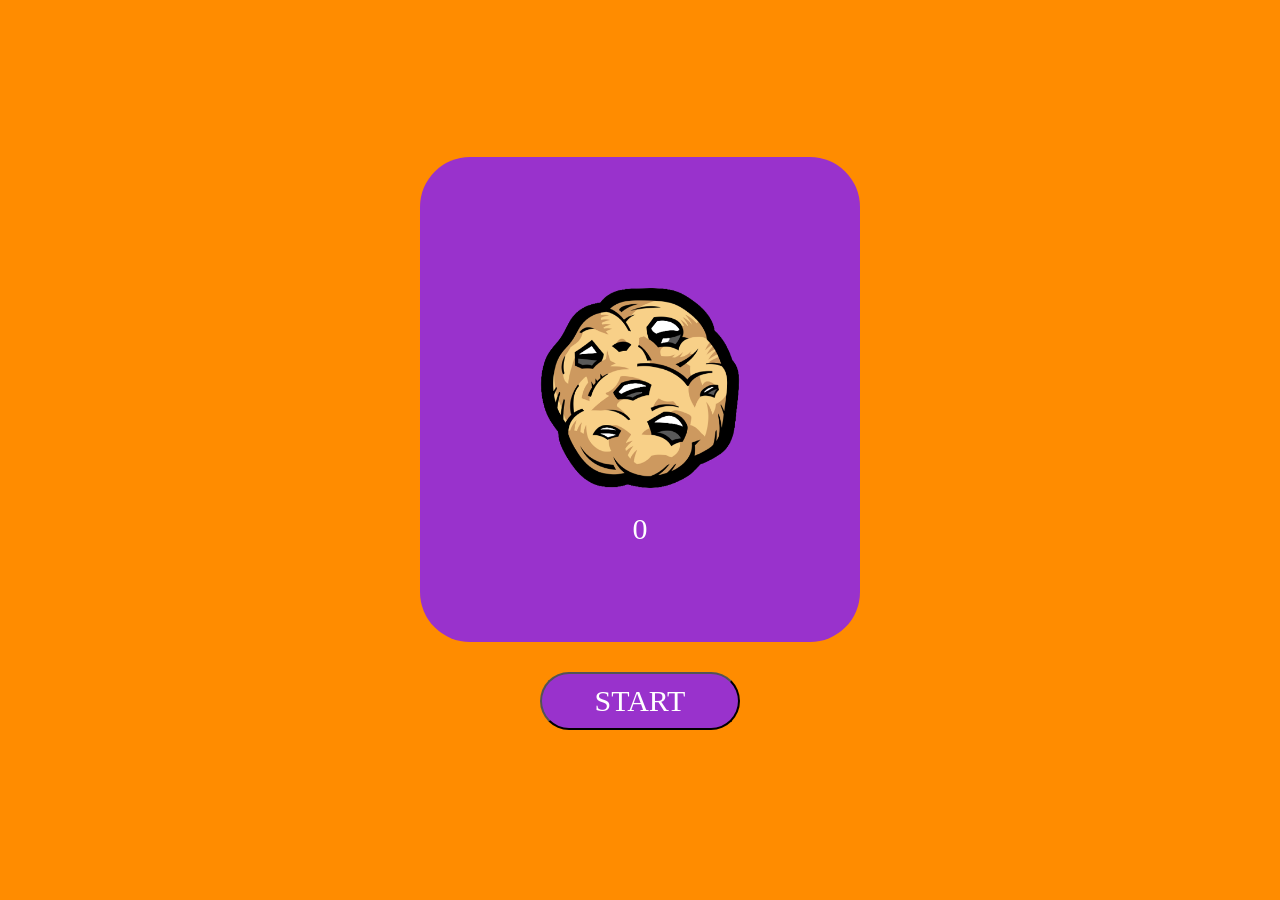
<file: cookieclicker/index.html>
<!DOCTYPE html>
<html lang=en>

<head>
    <title>CookieClicker</title>
    <link rel="stylesheet" href="style.css" />

</head>

<body>

    <div class="main-content">
        <div class="holder">
            <div class="holder-row">
                <span id="timer">10</span>
            </div>
            <div class="holder-row">
                <img id="image" src="cookie.png" />
            </div>

            <div class="holder-row">
                <span id="counter">0</span>
            </div>
        </div>
        <div class="holder-row">
            <button id="button">START</button>
        </div>
    </div>
</body>
<script src="script.js"></script>






</html>
</file>
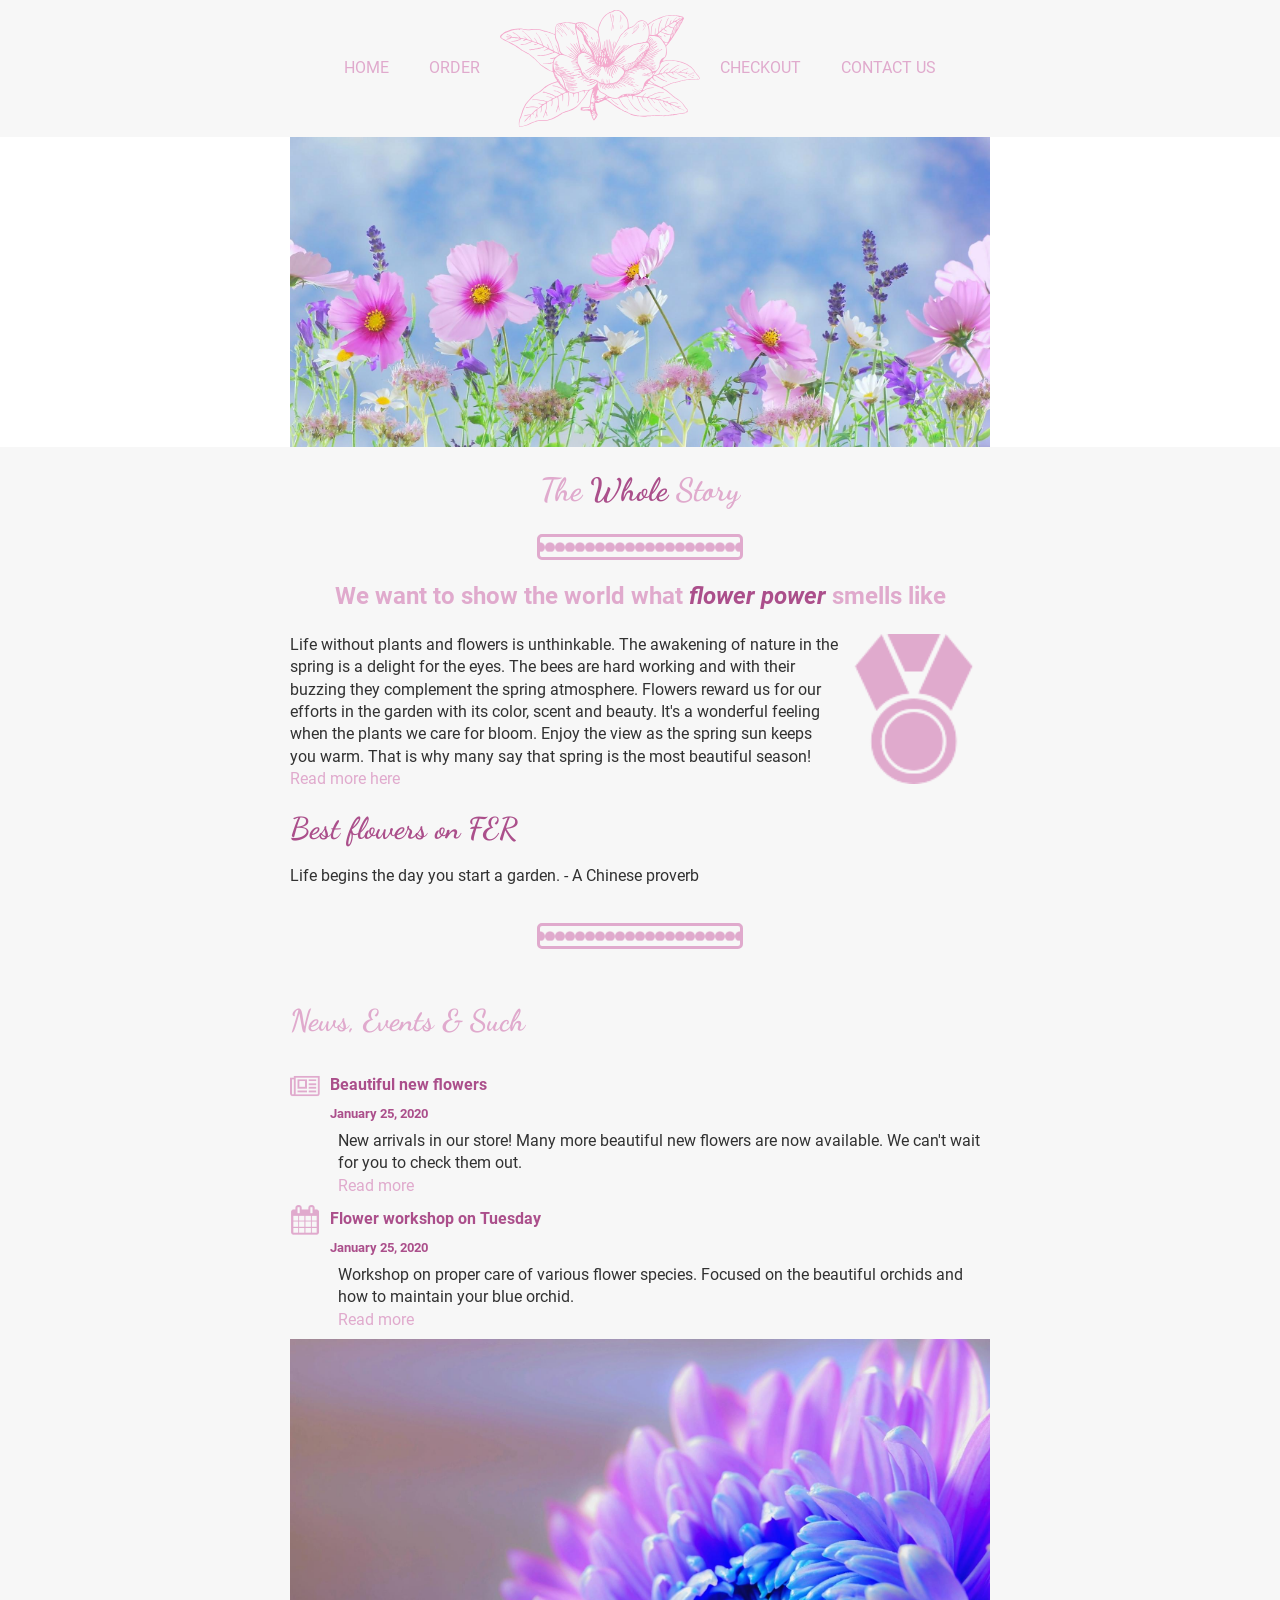
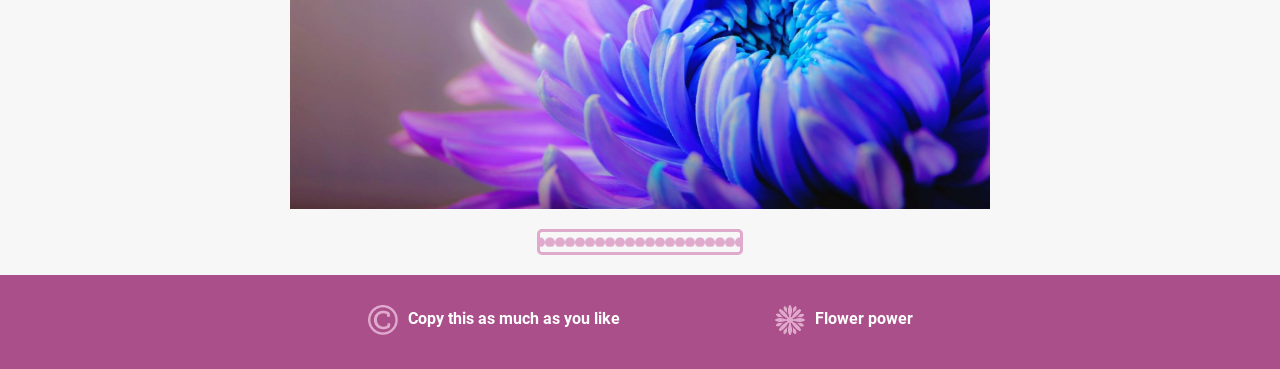
<file: lab1/index.html>
<!DOCTYPE html>
<html>

<head>
    <title>Flower power!</title>
    <meta http-equiv="content-type" content="text/html; charset=utf-8" />
    <meta name="viewport" content="width=device-width, initial-scale=1">
    <link rel="shortcut icon" type="image/png" href="images/flower-icon.png" />
    <link rel="stylesheet" type="text/css" href="vendor/normalize.css">
    <link rel="stylesheet" type="text/css" href="styles/main.css">
    <meta http-equiv="content-type" content="text/html; charset=utf-8" />

</head>

<body class="content">
    <header class="header primary-color-bg">
        <nav class="navigation container">
            <div class="menu">
                <a href="index.html" class="link menu-item">Home</a>
                <a href="order.html" class="link menu-item">Order</a>
                <a href="index.html" class="link">
                    <img class="scaled-image scaled-image-fixed" src="images/logo.svg" alt="Company logo">
                </a>
                <a href="#" class="link menu-item">Checkout</a>
                <a href="#" class="link menu-item">Contact us</a>
            </div>
        </nav>
    </header>

    <main class="main">
        <section class="section secondary-color-bg">
            <div class="container">
                <img class="scaled-image" src="images/wild-flowers.jpg" alt="Company jumbo image">
            </div>
        </section>

        <section class="section primary-color-bg">
            <div class="container">
                <div class="centered-container">
                    <h1 class="decorated-title font-secondary main-color">The <span
                            class="main-color-emphasized">Whole</span> Story</h1>
                    <div class="separator"></div>
                    <h2 class="decorated-subtitle main-color">We want to show the world what <em
                            class="main-color-emphasized">flower power</em> smells like</h2>
                </div>
                <div class="container-grid container-grid-thirds">
                    <p>
                        <img class="badge-image" src="images/ribbon.png" alt="Best flowers award">


                        Life without plants and flowers is unthinkable. The awakening of nature in the spring is a
                        delight for the eyes.
                        The bees are hard working and with their buzzing they complement the spring atmosphere.
                        Flowers reward us for our efforts in the garden with its color, scent and beauty.
                        It's a wonderful feeling when the plants we care for bloom.
                        Enjoy the view as the spring sun keeps you warm.
                        That is why many say that spring is the most beautiful season!

                        <a class="link" href="#">Read more here</a>
                    </p>
                    <div class="summary">
                        <h3 class="summary-title main-color-emphasized font-secondary"> Best flowers on FER</h3>
                        <p class="summary-content"> Life begins the day you start a garden. - A Chinese proverb </p>

                    </div>
                </div>
            </div>
            <div class="container">
                <div class="separator"></div>
            </div>
            <section class="section container">
                <div class="container-grid container-grid-halves">
                    <div class="news">
                        <h3 class="main-color font-secondary news-title "> News, Events &amp; Such</h3>
                        <div class="infobox infobox-news">
                            <h4 class="infobox-title main-color-emphasized">
                                Beautiful new flowers
                            </h4>
                            <h5 class="infobox-subtitle main-color-emphasized">
                                January 25, 2020
                            </h5>
                            <p class="infobox-content">
                                New arrivals in our store! Many more beautiful new flowers are now available. We can't
                                wait for you to check them out.
                            </p>
                            <a class="link infobox-link" href="#">Read more</a>
                        </div>
                        <div class="infobox infobox-calendar">
                            <h4 class="infobox-title main-color-emphasized">
                                Flower workshop on Tuesday
                            </h4>
                            <h5 class="infobox-subtitle main-color-emphasized">
                                January 25, 2020
                            </h5>
                            <p class="infobox-content">
                                Workshop on proper care of various flower species. Focused on the beautiful orchids and
                                how to maintain your blue orchid.
                            </p>
                            <a class="link infobox-link" href="#">Read more</a>
                        </div>
                    </div>
                    <div class="vertical-center">
                        <img class="scaled-image" src="images/chrysanthemum.jpg" alt="Blue Chrysanthemum image">
                    </div>


                </div>
            </section>
            <div class="separator"></div>
        </section>
    </main>
    <footer class="footer">
        <div class="container">
            <div class="menu menu-distributed">
                <div class="infobox infobox-marginless infobox-copyright">
                    <h4 class="infobox-title infobox-title-secondary-color main-color-emphasized">
                        Copy this as much as you like
                    </h4>
                </div>
                <div class="infobox infobox-marginless infobox-flower">
                    <h4 class="infobox-title infobox-title-secondary-color main-color-emphasized">
                        Flower power
                    </h4>
                </div>
            </div>
        </div>
    </footer>
</body>

</html>
</file>
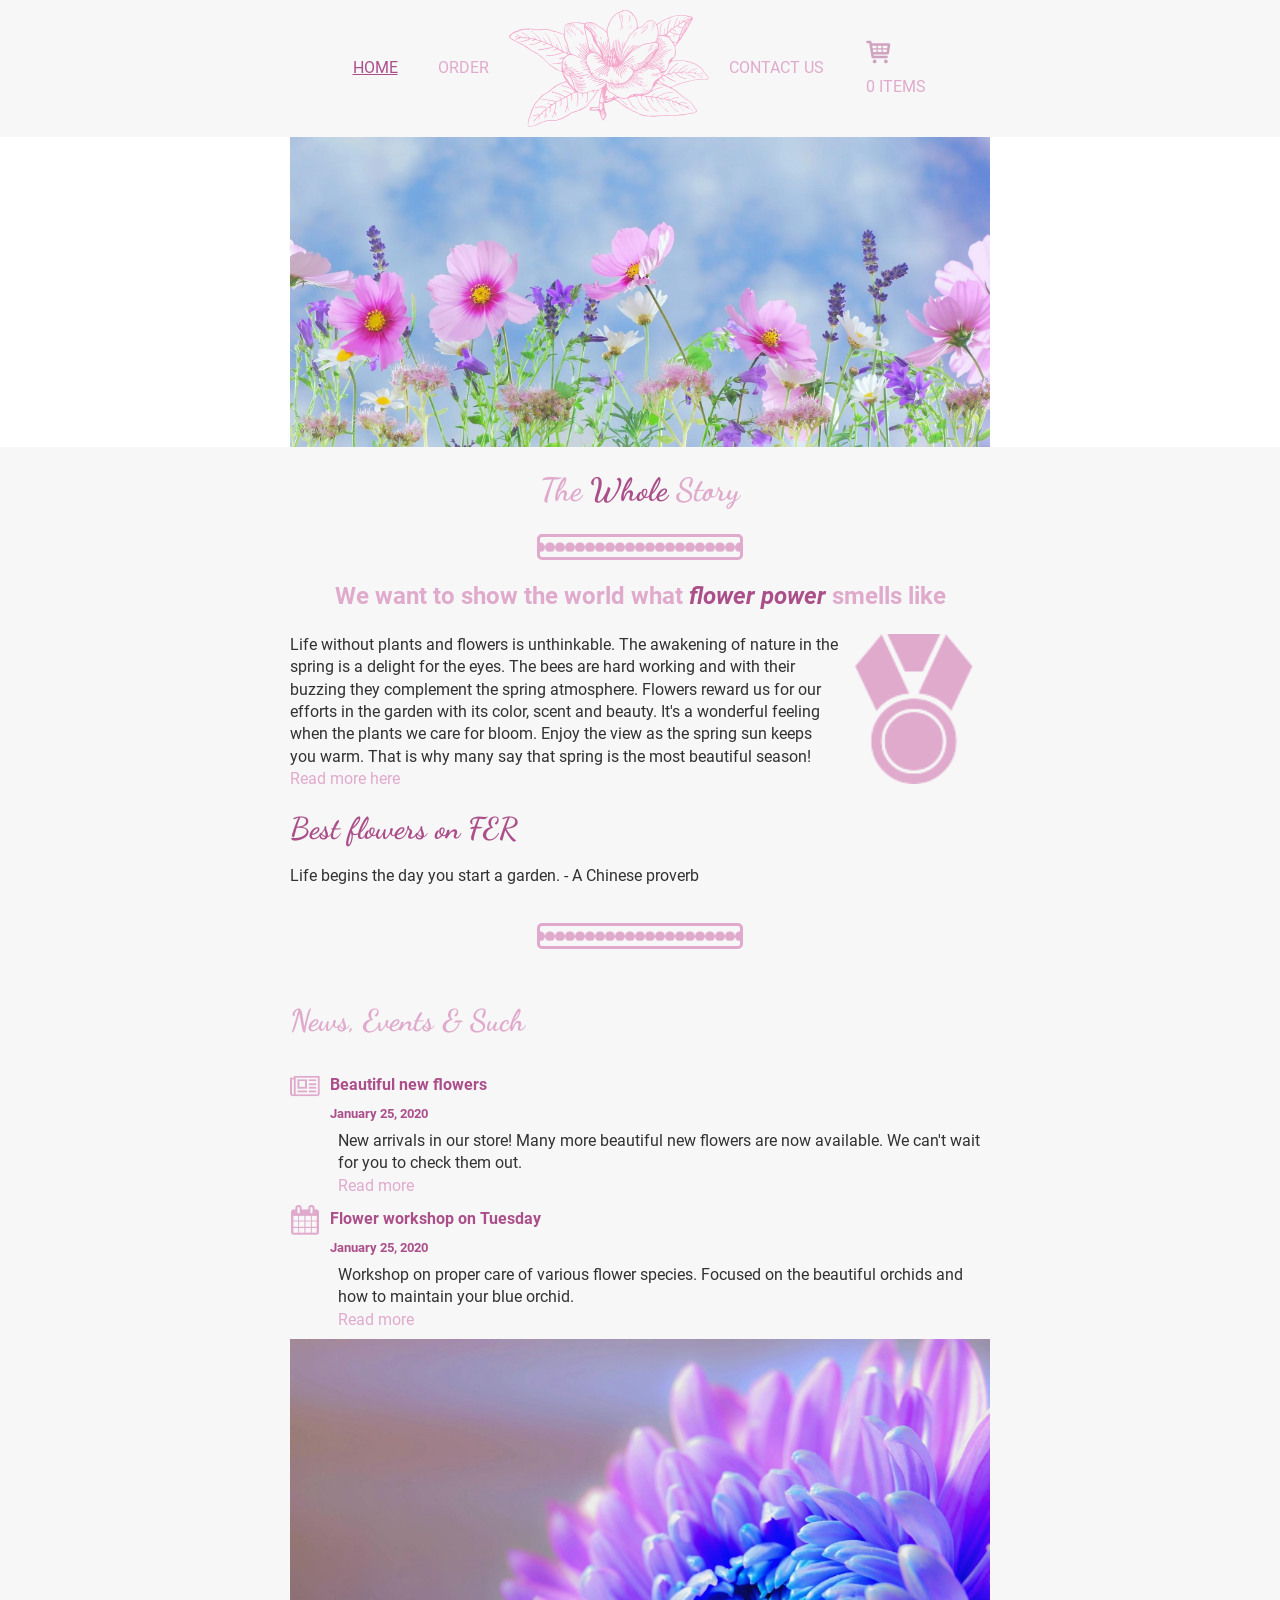
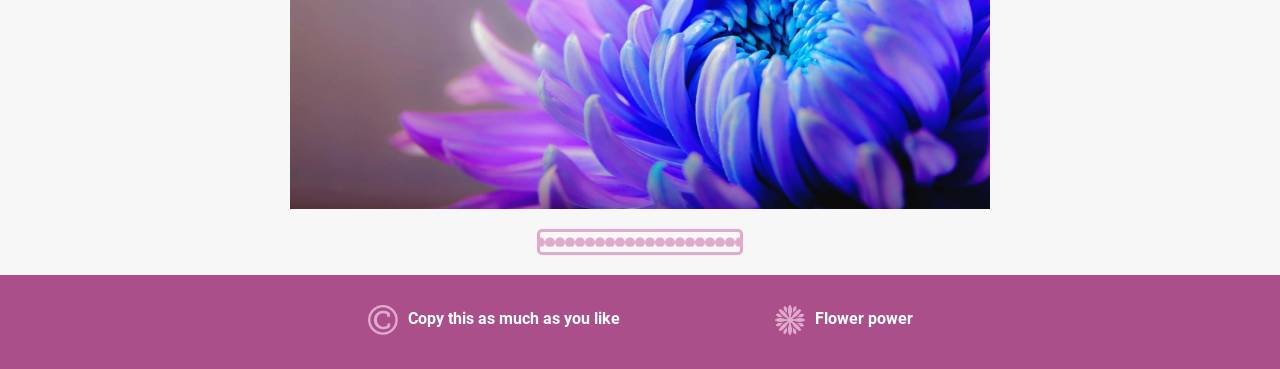
<file: lab2/index.html>
<!DOCTYPE html>
<html>

<head>
    <title>Flower power!</title>
    <meta http-equiv="content-type" content="text/html; charset=utf-8" />
    <meta name="viewport" content="width=device-width, initial-scale=1">
    <link rel="shortcut icon" type="image/png" href="images/flower-icon.png" />
    <link rel="stylesheet" type="text/css" href="vendor/normalize.css">
    <link rel="stylesheet" type="text/css" href="styles/main.css">

</head>

<body class="content">
    <header class="header header-fixed header-search primary-color-bg">
        <nav class="navigation container">
            <div class="menu">
                <a href="index.html" class="link link-active menu-item">Home</a>
                <a href="order.html" class="link menu-item">Order</a>
                <a href="index.html" class="link">
                    <img class="scaled-image scaled-image-fixed" src="images/logo.svg" alt="Company logo">
                </a>
                <a href="#" class="link menu-item">Contact us</a>
                <a href="cart.html" class="link menu-item cart-menu">
                    <img src="images/cart-icon.svg" alt="Cart icon">
                    <div class="cart-menu-status">
                        <div id="cart-items">0</div>
                        <div>items</div>
                    </div>
                </a>
            </div>
        </nav>
    </header>

    <main class="main">
        <section class="section secondary-color-bg">
            <div class="container">
                <img class="scaled-image" src="images/wild-flowers.jpg" alt="Company jumbo image">
            </div>
        </section>

        <section class="section primary-color-bg">
            <div class="container">
                <div class="centered-container">
                    <h1 class="decorated-title font-secondary main-color">The <span class="main-color-emphasized">
                            Whole</span> Story</h1>
                    <div class="separator"></div>
                    <h2 class="decorated-subtitle main-color">We want to show the world what <em
                            class="main-color-emphasized">flower power</em> smells like</h2>
                </div>
                <div class="container-grid container-grid-thirds">
                    <p>
                        <img class="badge-image" src="images/ribbon.png" alt="Best flowers award">


                        Life without plants and flowers is unthinkable. The awakening of nature in the spring is a
                        delight for the eyes.
                        The bees are hard working and with their buzzing they complement the spring atmosphere.
                        Flowers reward us for our efforts in the garden with its color, scent and beauty.
                        It's a wonderful feeling when the plants we care for bloom.
                        Enjoy the view as the spring sun keeps you warm.
                        That is why many say that spring is the most beautiful season!

                        <a class="link" href="#">Read more here</a>
                    </p>
                    <div class="summary">
                        <h3 class="summary-title main-color-emphasized font-secondary"> Best flowers on FER</h3>
                        <p class="summary-content"> Life begins the day you start a garden. - A Chinese proverb </p>

                    </div>
                </div>
            </div>
            <div class="container">
                <div class="separator"></div>
            </div>
            <section class="section container">
                <div class="container-grid container-grid-halves">
                    <div class="news">
                        <h3 class="main-color font-secondary news-title "> News, Events &amp; Such</h3>
                        <div class="infobox infobox-news">
                            <h4 class="infobox-title main-color-emphasized">
                                Beautiful new flowers
                            </h4>
                            <h5 class="infobox-subtitle main-color-emphasized">
                                January 25, 2020
                            </h5>
                            <p class="infobox-content">
                                New arrivals in our store! Many more beautiful new flowers are now available. We can't
                                wait for you to check them out.
                            </p>
                            <a class="link infobox-link" href="#">Read more</a>
                        </div>
                        <div class="infobox infobox-calendar">
                            <h4 class="infobox-title main-color-emphasized">
                                Flower workshop on Tuesday
                            </h4>
                            <h5 class="infobox-subtitle main-color-emphasized">
                                January 25, 2020
                            </h5>
                            <p class="infobox-content">
                                Workshop on proper care of various flower species. Focused on the beautiful orchids and
                                how to maintain your blue orchid.
                            </p>
                            <a class="link infobox-link" href="#">Read more</a>
                        </div>
                    </div>
                    <div class="vertical-center">
                        <img class="scaled-image" src="images/chrysanthemum.jpg" alt="Blue Chrysanthemum image">
                    </div>


                </div>
            </section>
            <div class="separator"></div>
        </section>
    </main>
    <footer class="footer">
        <div class="container">
            <div class="menu menu-distributed">
                <div class="infobox infobox-marginless infobox-copyright">
                    <h4 class="infobox-title infobox-title-secondary-color main-color-emphasized">
                        Copy this as much as you like
                    </h4>
                </div>
                <div class="infobox infobox-marginless infobox-flower">
                    <h4 class="infobox-title infobox-title-secondary-color main-color-emphasized">
                        Flower power
                    </h4>
                </div>
            </div>
        </div>
    </footer>

    <script>

        //updateCounter
        let cart_items = document.querySelector('#cart-items');
        let cart = localStorage.getItem("cart");
        if (cart === undefined || cart === null) {
            cart = [];
            cart = JSON.stringify(cart)
            localStorage.setItem("cart", cart);
        }
        cart = JSON.parse(cart);
        console.log(cart);
        let length = 0;
        for (item of cart) {
            length += item.count;
        }
        cart_items.textContent = length;
    </script>
</body>
<script>

</script>

</html>
</file>
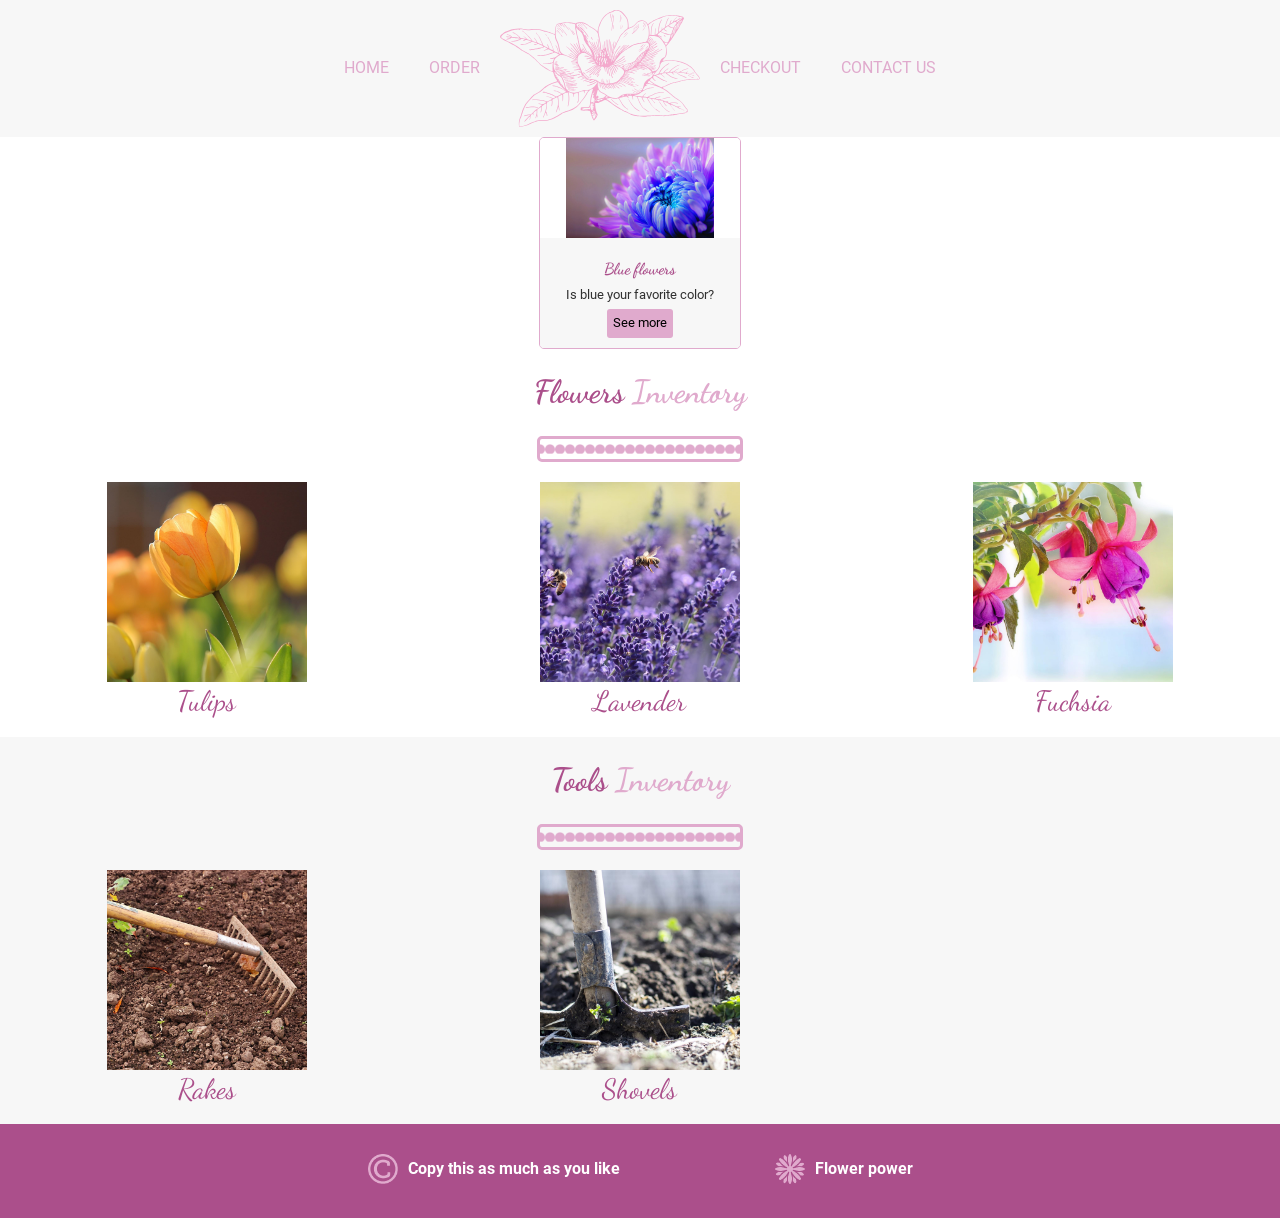
<file: lab1/order.html>
<!DOCTYPE html>
<html>

<head>
    <title>Flower power!</title>
    <meta http-equiv="content-type" content="text/html; charset=utf-8" />
    <meta name="viewport" content="width=device-width, initial-scale=1">
    <link rel="shortcut icon" type="image/png" href="images/flower-icon.png" />
    <link rel="stylesheet" type="text/css" href="vendor/normalize.css">
    <link rel="stylesheet" type="text/css" href="styles/main.css">
    <link rel="stylesheet" type="text/css" href="styles/order.css">
    <meta http-equiv="content-type" content="text/html; charset=utf-8" />

</head>

<body class="content">
    <header class="header primary-color-bg">
        <nav class="navigation container">
            <div class="menu">
                <a href="index.html" class="link menu-item">Home</a>
                <a href="order.html" class="link menu-item">Order</a>
                <a href="index.html" class="link">
                    <img class="scaled-image scaled-image-fixed" src="images/logo.svg" alt="Company logo">
                </a>
                <a href="#" class="link menu-item">Checkout</a>
                <a href="#" class="link menu-item">Contact us</a>
            </div>
        </nav>
    </header>

    <main class="main">
        <section class="section holder">
            <div class="secondary-color-bg">
                <img class="lab-image" src="images/chrysanthemum.jpg"></img>
            </div>
            <div class="centered-container primary-color-bg text-holder">
                <h2 class="font-secondary main-color-emphasized lab-title">Blue flowers</h2>
                <h3 class="lab-subtitle">Is blue your favorite color?</h3>
                <input class="lab-button" type="button" value="See more"></input>
            </div>
        </section>
        <section class="section secondary-color-bg">
            <div class="container">
                <div class="centered-container">
                    <h1 class="decorated-title font-secondary main-color"><span class="main-color-emphasized">Flowers
                        </span> Inventory</h1>
                    <div class="separator"></div>
                </div>
            </div>
        </section>
        <section class="section">
            <div class="container-grid container-grid-three font-secondary main-color-emphasized">
                <div class="showcase"><img class="flower-image" src="images/tulip.jpg"></img>
                    <figcaption class="desc">Tulips</figcaption>
                </div>
                <div class="showcase"><img class="flower-image" src="images/lavender.jpg"></img>
                    <figcaption class="desc">Lavender</figcaption>
                </div>
                <div class="showcase"><img class="flower-image" src="images/fuchsia.jpg"></img>
                    <figcaption class="desc">Fuchsia</figcaption>
                </div>
            </div>
        </section>
        <section class="section primary-color-bg">
            <div class="container">
                <div class="centered-container">
                    <h1 class="decorated-title font-secondary main-color"><span class="main-color-emphasized">Tools
                        </span> Inventory</h1>
                    <div class="separator"></div>
                </div>
            </div>
        </section>
        <section class="section primary-color-bg">
            <div class="container-grid container-grid-three font-secondary main-color-emphasized">
                <div class="showcase"><img class="flower-image" src="images/rake.jpg"></img>
                    <figcaption class="desc">Rakes</figcaption>
                </div>
                <div class="showcase"><img class="flower-image" src="images/shovel.jpg"></img>
                    <figcaption class="desc">Shovels</figcaption>
                </div>
            </div>
        </section>
    </main>
    <footer class="footer">
        <div class="container">
            <div class="menu menu-distributed">
                <div class="infobox infobox-marginless infobox-copyright">
                    <h4 class="infobox-title infobox-title-secondary-color main-color-emphasized">
                        Copy this as much as you like
                    </h4>
                </div>
                <div class="infobox infobox-marginless infobox-flower">
                    <h4 class="infobox-title infobox-title-secondary-color main-color-emphasized">
                        Flower power
                    </h4>
                </div>
            </div>
        </div>
    </footer>
</body>

</html>
</file>
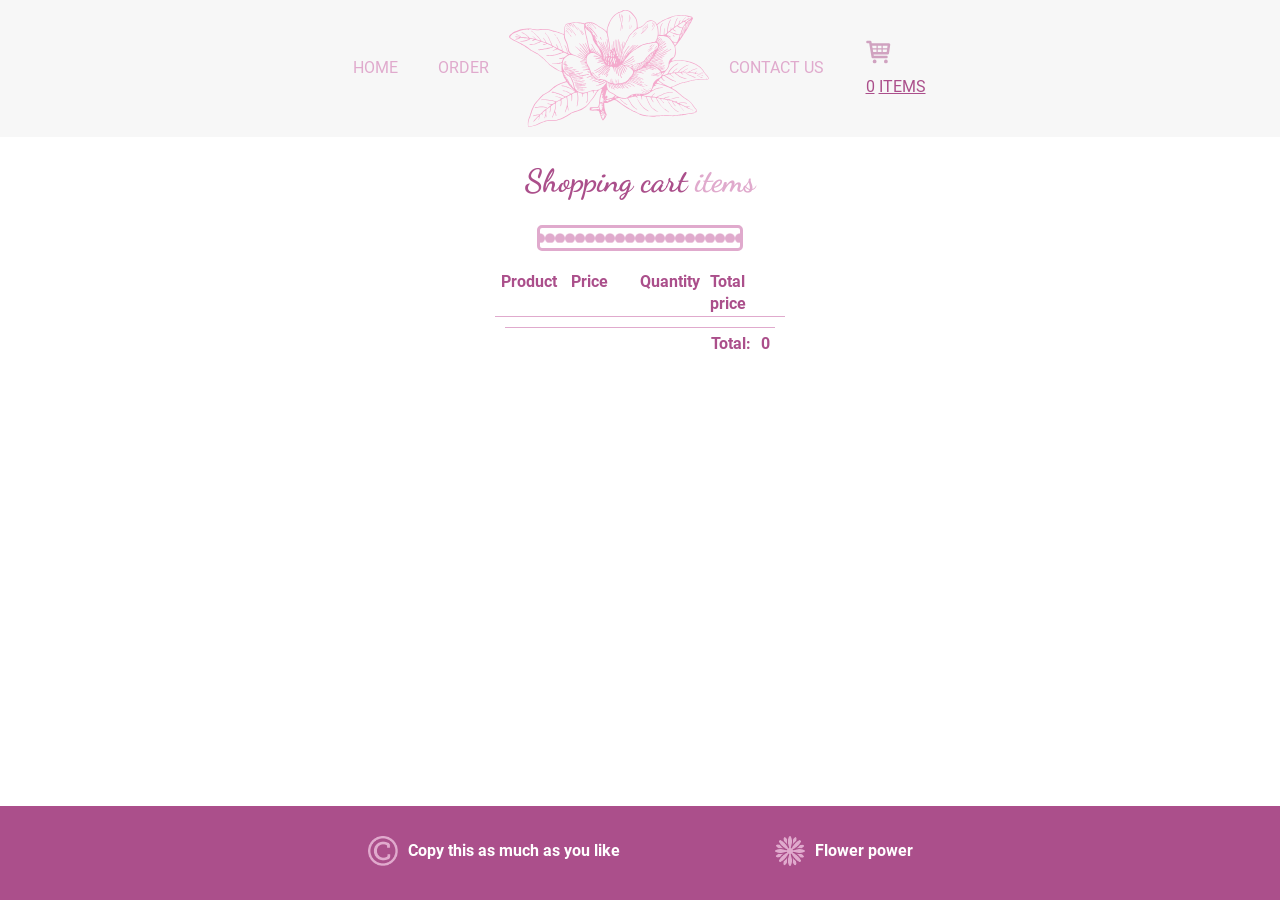
<file: lab2/cart.html>
<!DOCTYPE html>
<html>

<head>
    <title>Flower power!</title>
    <meta name="viewport" content="width=device-width, initial-scale=1">
    <link rel="shortcut icon" type="image/png" href="images/flower-icon.png" />
    <link rel="stylesheet" type="text/css" href="vendor/normalize.css">
    <link rel="stylesheet" type="text/css" href="styles/main.css">
    <meta http-equiv="content-type" content="text/html; charset=utf-8" />
</head>


<body class="content body-header-fixed">
    <header class="header header-fixed primary-color-bg">
        <nav class="navigation container">
            <div class="menu">
                <a href="index.html" class="link menu-item">Home</a>
                <a href="order.html" class="link menu-item">Order</a>
                <a href="index.html" class="link">
                    <img class="scaled-image scaled-image-fixed" src="images/logo.svg" alt="Company logo">
                </a>
                <a href="#" class="link menu-item">Contact us</a>
                <a href="cart.html" class="link menu-item link-active cart-menu">
                    <img src="images/cart-icon.svg" alt="Cart icon">
                    <div class="cart-menu-status">
                        <div id="cart-items">0</div>
                        <div>items</div>
                    </div>
                </a>
            </div>
        </nav>
    </header>

    <main class="main">
        <div id="main-content" class="container centered-container">
            <h1 class="decorated-title font-secondary main-color"><span class="main-color-emphasized">Shopping
                    cart</span> items</h1>
            <div class="separator"></div>
        </div>
    </main>

    <footer class="footer">
        <div class="container">
            <div class="menu menu-distributed">
                <div class="infobox infobox-marginless infobox-copyright">
                    <h4 class="infobox-title infobox-title-secondary-color main-color-emphasized">
                        Copy this as much as you like
                    </h4>
                </div>
                <div class="infobox infobox-marginless infobox-flower">
                    <h4 class="infobox-title infobox-title-secondary-color main-color-emphasized">
                        Flower power
                    </h4>
                </div>
            </div>
        </div>
    </footer>

    <template id="cart-template-header">
        <div class="cart-header">
            <div class="cart-header-title">Product</div>
            <div class="cart-header-title">Price</div>
            <div class="cart-header-title">Quantity</div>
            <div class="cart-header-title">Total price</div>
        </div>
    </template>
    <template id="cart-template-item">
        <div class="cart-item">
            <div class="cart-item-title">Tulips</div>
            <div class="cart-item-price">15 kn</div>
            <div class="cart-item-quantity-div">
                <input type="number" class="cart-item-quantity"></input>
            </div>
            <div class="cart-item-total-price">15 kn</div>
        </div>
    </template>
    <template id="cart-total-template">
        <div class="cart-total">
            <div>Total:
            </div>
            <div id="cart-total-value">
            </div>
        </div>
    </template>
    <script>

        var main = document.querySelector('#main-content');
        main.appendChild(document.querySelector('#cart-template-header').content.cloneNode(true));

        function updateCounter() {
            let cart_items = document.querySelector('#cart-items');
            let cart = localStorage.getItem("cart");
            if (cart === undefined || cart === null) {
                cart = [];
                cart = JSON.stringify(cart);
                localStorage.setItem("cart", cart);
            }
            cart = JSON.parse(cart);
            console.log(cart);
            let length = 0;
            for (item of cart) {
                length += item.count;
            }
            cart_items.textContent = length;
        }

        async function updateItems() {
            let cart = localStorage.getItem("cart");
            let totalElement = document.querySelector('#cart-total-template').content.cloneNode(true);
            let total = 0;
            if (cart) {

                cart = JSON.parse(cart);
                let cartItemTemplate = document.querySelector('#cart-template-item');

                for (let i = 0; i < cart.length; i++) {
                    let id = cart[i].data_id;
                    let response = await fetch(`https://web1lab2.azurewebsites.net/products/${id}`);
                    let product = await response.json();
                    let item = cartItemTemplate.content.cloneNode(true);
                    let itemTitle = item.querySelector('.cart-item-title');
                    itemTitle.textContent = product.name;
                    let itemPrice = item.querySelector('.cart-item-price');
                    itemPrice.textContent = product.price + " kn";
                    let itemQuantity = item.querySelector('.cart-item-quantity');
                    itemQuantity.value = cart[i].count;
                    let itemTotal = item.querySelector('.cart-item-total-price');
                    itemTotal.textContent = cart[i].count * product.price + " kn";
                    total += cart[i].count * product.price;

                    main.appendChild(item);
                }
            }

            totalElement.querySelector('#cart-total-value').textContent = total;
            main.appendChild(totalElement);

        }

        updateCounter();



        updateItems();


    </script>
</body>

</html>
</file>
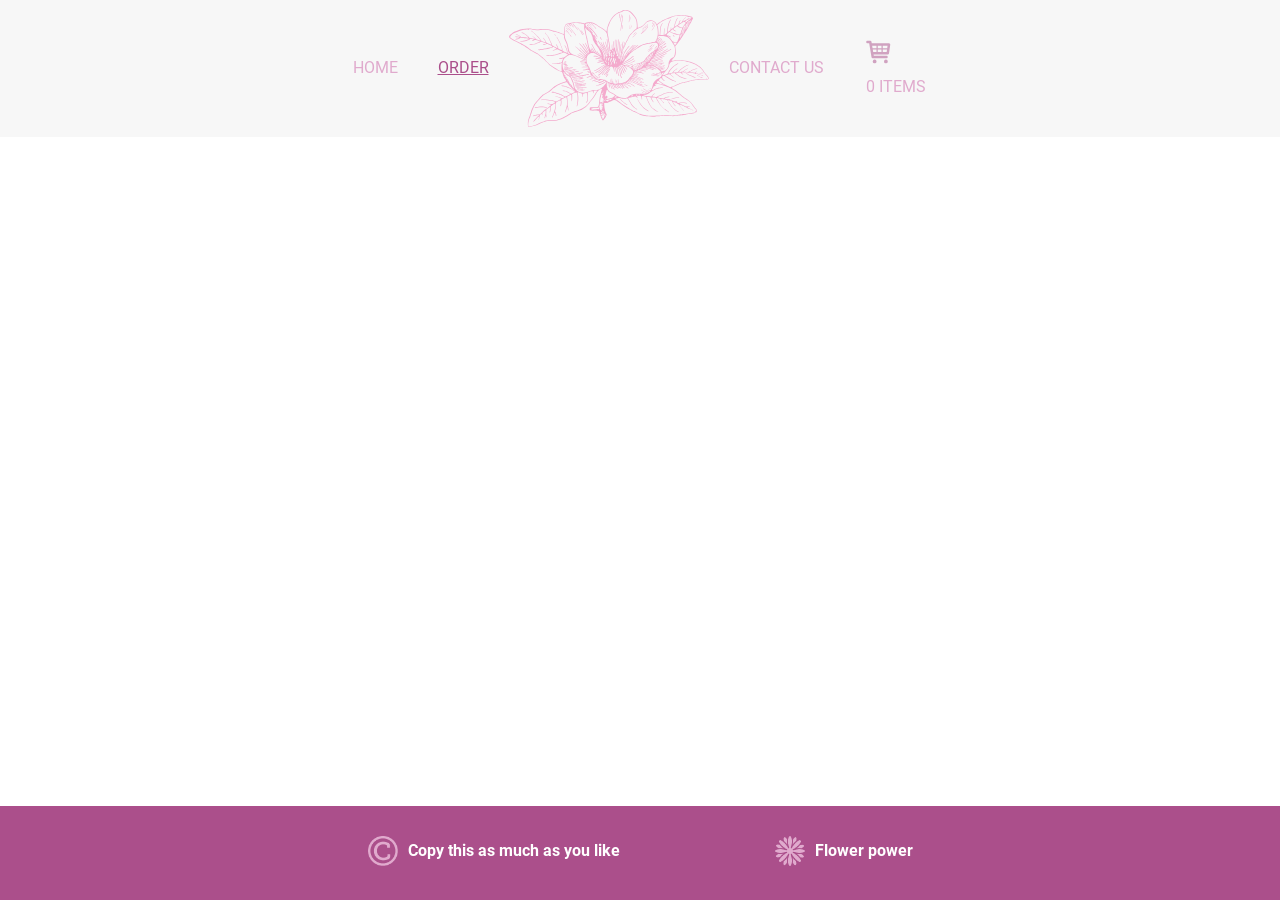
<file: lab2/order.html>
<!DOCTYPE html>
<html>

<head>
    <title>Flower power!</title>
    <meta name="viewport" content="width=device-width, initial-scale=1">
    <link rel="shortcut icon" type="image/png" href="images/flower-icon.png" />
    <link rel="stylesheet" type="text/css" href="vendor/normalize.css">
    <link rel="stylesheet" type="text/css" href="styles/main.css">
    <meta http-equiv="content-type" content="text/html; charset=utf-8" />
</head>


<body class="content body-header-fixed">
    <header class="header header-fixed primary-color-bg">
        <nav class="navigation container">
            <div class="menu">
                <a href="index.html" class="link menu-item">Home</a>
                <a href="order.html" class="link menu-item link-active">Order</a>
                <a href="index.html" class="link">
                    <img class="scaled-image scaled-image-fixed" src="images/logo.svg" alt="Company logo">
                </a>
                <a href="#" class="link menu-item">Contact us</a>
                <a href="cart.html" class="link menu-item cart-menu">
                    <img src="images/cart-icon.svg" alt="Cart icon">
                    <div class="cart-menu-status">
                        <div id="cart-items">0</div>
                        <div>items</div>
                    </div>
                </a>
            </div>
        </nav>
    </header>
    <main class="main">

    </main>
    <footer class="footer">
        <div class="container">
            <div class="menu menu-distributed">
                <div class="infobox infobox-marginless infobox-copyright">
                    <h4 class="infobox-title infobox-title-secondary-color main-color-emphasized">
                        Copy this as much as you like
                    </h4>
                </div>
                <div class="infobox infobox-marginless infobox-flower">
                    <h4 class="infobox-title infobox-title-secondary-color main-color-emphasized">
                        Flower power
                    </h4>
                </div>
            </div>
        </div>
    </footer>
    <template id="category-template">
        <section class="section secondary-color-bg">
            <div class="centered-container">
                <h1 class="decorated-title font-secondary main-color">
                    <span class="main-color-emphasized">Category name</span>
                    Inventory
                </h1>
                <div class="separator"></div>
            </div>
            <div class="gallery">
            </div>
        </section>
    </template>
    <template id="product-template">
        <div class="photo-box" data-id="">
            <img class="photo-box-image" src=""></img>
            <div class="photo-box-title font-secondary main-color-emphasized">Product name</div>
            <div class="cart-btn" onclick=""></div>
        </div>
    </template>
    <script>

        let getData = async function () {
            let response = await fetch("https://web1lab2.azurewebsites.net/categories");
            let data = await response.json();
            addCategories(data);
        }

        let addCategories = async function (categories) {
            let main = document.querySelector('main');
            let categoryTemplate = document.querySelector('#category-template');
            let productTemplate = document.querySelector('#product-template');

            for (let index = 0; index < categories.length; index++) {
                let category = categoryTemplate.content.cloneNode(true);
                let categoryTitleElement = category.querySelector('.decorated-title > span');
                categoryTitleElement.textContent = categories[index].name;

                let response = await fetch(`https://web1lab2.azurewebsites.net/products?categoryId=${categories[index].id}`);
                let products = await response.json();

                for (let i = 0; i < products.length; i++) {
                    let product = productTemplate.content.cloneNode(true);
                    let productBoxElement = product.querySelector('.photo-box');
                    productBoxElement.setAttribute("data-id", (index + 1) + "-" + (i + 1));
                    let productImageElement = product.querySelector('.photo-box-image');
                    productImageElement.src = products[i].imageUrl;
                    let productTitleElement = product.querySelector('.photo-box-title');
                    productTitleElement.textContent = products[i].name;
                    let productButtonElement = product.querySelector('.cart-btn');
                    productButtonElement.setAttribute("onclick", `addToCart(${products[i].id})`);
                    let gallery = category.querySelector('.gallery');
                    gallery.appendChild(product);

                }

                main.appendChild(category);
            }
        };

        function updateCounter() {
            let cart_items = document.querySelector('#cart-items');
            let cart = localStorage.getItem("cart");
            if (cart === undefined || cart === null) {
                cart = [];
                cart = JSON.stringify(cart);
                localStorage.setItem("cart", cart);
            }
            cart = JSON.parse(cart);
            console.log(cart);
            let length = 0;
            for (item of cart) {
                length += item.count;
            }
            cart_items.textContent = length;
        }

        function addToCart(id) {
            let cart = localStorage.getItem("cart");
            cart = JSON.parse(cart);
            let exists = false;
            for (item of cart) {
                if (item.data_id == id) {
                    item.count++;
                    exists = true;
                }
            }
            if (!exists) {
                cart.push({ "data_id": id, "count": 1 });
            }
            localStorage.setItem("cart", JSON.stringify(cart));
            updateCounter();
        }

        updateCounter();
        getData();

    </script>
</body>

</html>
</file>
<file: cookieclicker/style.css>
html {
    height: 99%;
  }
  
body {
    background-color:darkorange;
    height: 100%;
    display: flex;
    justify-content: space-evenly;
    align-items: center;
  }

.main-content {
    width: 100%;
    height: 100%;
    display: flex;
    align-content: center;
    align-items: center ;
    justify-content: center;
    flex-direction: column;
    flex-wrap: wrap;

}

.holder {
    background-color: darkorchid;
    height: 50%;
    width: 400px;
    align-content: center;
    justify-content: center;
    display: flex;
    flex-direction: column;
    align-items: center;
    padding: 20px;
    border-radius: 50px;
}


.holder-row {
    margin-bottom: 20px;
}

#counter {
    font-family: ubuntu;
    font-size: 30px;
    color: white;
}

#timer {
    font-family: ubuntu;
    font-size: 30px;
    color: white;
    visibility: hidden;
}

#image {
    width: 200px;
    height: 200px;
    cursor: pointer;
}

#image:active {
    width: 220px;
    height: 220px;
  }
  

#button {
    font-family: ubuntu;
    margin-top: 30px;
    padding: 10px;
    font-size: 30px;
    cursor: pointer;
    color: white;
    background-color:darkorchid;
    border-radius: 200px;
    width: 200px;
}
</file>
<file: lab1/styles/main.css>
@font-face {
  font-family: 'Roboto';
  src: url("../fonts/Roboto-Italic.woff2") format("woff2"), url("../fonts/Roboto-Italic.woff") format("woff");
  font-weight: normal;
  font-style: italic;
}

@font-face {
  font-family: 'Roboto';
  src: url("../fonts/Roboto-MediumItalic.woff2") format("woff2"), url("../fonts/Roboto-MediumItalic.woff") format("woff");
  font-weight: 500;
  font-style: italic;
}

@font-face {
  font-family: 'Roboto';
  src: url("../fonts/Roboto-Medium.woff2") format("woff2"), url("../fonts/Roboto-Medium.woff") format("woff");
  font-weight: 500;
  font-style: normal;
}

@font-face {
  font-family: 'Roboto';
  src: url("../fonts/Roboto-Thin.woff2") format("woff2"), url("../fonts/Roboto-Thin.woff") format("woff");
  font-weight: 100;
  font-style: normal;
}

@font-face {
  font-family: 'Roboto';
  src: url("../fonts/Roboto-Black.woff2") format("woff2"), url("../fonts/Roboto-Black.woff") format("woff");
  font-weight: 900;
  font-style: normal;
}

@font-face {
  font-family: 'Roboto';
  src: url("../fonts/Roboto-BlackItalic.woff2") format("woff2"), url("../fonts/Roboto-BlackItalic.woff") format("woff");
  font-weight: 900;
  font-style: italic;
}

@font-face {
  font-family: 'Roboto';
  src: url("../fonts/Roboto-LightItalic.woff2") format("woff2"), url("../fonts/Roboto-LightItalic.woff") format("woff");
  font-weight: 300;
  font-style: italic;
}

@font-face {
  font-family: 'Roboto';
  src: url("../fonts/Roboto-Bold.woff2") format("woff2"), url("../fonts/Roboto-Bold.woff") format("woff");
  font-weight: bold;
  font-style: normal;
}

@font-face {
  font-family: 'Roboto';
  src: url("../fonts/Roboto-BoldItalic.woff2") format("woff2"), url("../fonts/Roboto-BoldItalic.woff") format("woff");
  font-weight: bold;
  font-style: italic;
}

@font-face {
  font-family: 'Roboto';
  src: url("../fonts/Roboto-Regular.woff2") format("woff2"), url("../fonts/Roboto-Regular.woff") format("woff");
  font-weight: normal;
  font-style: normal;
}

@font-face {
  font-family: 'Roboto';
  src: url("../fonts/Roboto-Light.woff2") format("woff2"), url("../fonts/Roboto-Light.woff") format("woff");
  font-weight: 300;
  font-style: normal;
}

@font-face {
  font-family: 'Roboto';
  src: url("../fonts/Roboto-ThinItalic.woff2") format("woff2"), url("../fonts/Roboto-ThinItalic.woff") format("woff");
  font-weight: 100;
  font-style: italic;
}

@font-face {
  font-family: 'Dancing Script';
  src: url("../fonts/DancingScript-Bold.woff2") format("woff2"), url("../fonts/DancingScript-Bold.woff") format("woff");
  font-weight: bold;
  font-style: normal;
}

@font-face {
  font-family: 'Dancing Script';
  src: url("../fonts/DancingScript-Medium.woff2") format("woff2"), url("../fonts/DancingScript-Medium.woff") format("woff");
  font-weight: 500;
  font-style: normal;
}

@font-face {
  font-family: 'Dancing Script';
  src: url("../fonts/DancingScript-Regular.woff2") format("woff2"), url("../fonts/DancingScript-Regular.woff") format("woff");
  font-weight: normal;
  font-style: normal;
}

@font-face {
  font-family: 'Dancing Script';
  src: url("../fonts/DancingScript-SemiBold.woff2") format("woff2"), url("../fonts/DancingScript-SemiBold.woff") format("woff");
  font-weight: 600;
  font-style: normal;
}

@font-face {
  font-family: 'Dancing Script';
  src: url("../fonts/DancingScript-Regular.woff2") format("woff2"), url("../fonts/DancingScript-Regular.woff") format("woff");
  font-weight: normal;
  font-style: normal;
}

.primary-color-bg {
  background-color: #f7f7f7;
}

.secondary-color-bg {
  background-color: #ffffff;
}

.content {
  color: #313131;
  font-family: 'Roboto', sans-serif;
  font-size: 16px;
  line-height: 1.4;
  display: flex;
  flex-direction: column;
}

.main {
  position: relative;
  flex-grow: 1;
}

.main-color {
  color: #e0aacd;
}

.main-color-emphasized {
  color: #ab4f8b;
}

.font-secondary {
  font-family: 'Dancing Script', cursive;
}

.section {
  overflow: auto;
}

.container {
  margin: auto;
  width: 700px;
}

.container-grid {
  display: grid;
  grid-gap: 20px;
}

.container-grid-thirds {
  grid-template-columns: 2fr 1fr;
}

@media only screen and (max-width: 1280px) {
  .container-grid-thirds {
    display: block;
  }
}

.container-grid-halves {
  grid-template-columns: 1fr 1fr;
}

@media only screen and (max-width: 1280px) {
  .container-grid-halves {
    display: block;
  }
}

.navigation {
  padding: 10px;
}

.centered-container {
  text-align: center;
}

.container-floated {
  float: left;
}

.vertical-center {
  display: flex;
  flex-direction: column;
  justify-content: center;
}

.link {
  color: #e0aacd;
  text-decoration: none;
  outline: none;
}

.menu {
  display: flex;
  flex-direction: row;
  align-items: center;
  justify-content: center;
}

.menu-distributed {
  justify-content: space-around;
}

.menu-item {
  text-transform: uppercase;
  padding: 20px;
}

.summary {
  display: flex;
  flex-direction: column;
  justify-content: center;
}

.summary-title {
  font-weight: bold;
  font-size: 30px;
  margin: 0;
}

.footer {
  display: flex;
  flex-direction: row;
  justify-content: space-around;
  padding-top: 30px;
  padding-bottom: 30px;
  background-color: #ab4f8b;
}

.scaled-image {
  display: block;
  max-width: 100%;
  max-height: 100%;
}

.scaled-image-fixed {
  display: block;
  width: 200px;
}

.badge-image {
  width: auto;
  height: 150px;
  float: right;
}

.news-title {
  font-size: 30px;
}

.infobox {
  padding-left: 40px;
  background-position: top left;
  background-size: 30px auto;
  background-repeat: no-repeat;
  margin: 0 0 0.5em 0;
  overflow: auto;
}

.infobox-marginless {
  margin-bottom: 0;
}

.infobox-news {
  background-image: url("../images/news-icon.png");
}

.infobox-calendar {
  background-image: url("../images/calendar-icon.png");
}

.infobox-copyright {
  background-image: url("../images/copyright-icon.png");
}

.infobox-flower {
  background-image: url("../images/flower-icon.png");
}

.infobox-title {
  margin-top: 0.2em;
  margin-bottom: 0.5em;
}

.infobox-subtitle {
  margin: 0.5em 0 0.5em 0;
}

.infobox-content {
  margin: 0 0.5em;
}

.infobox-link {
  margin: 0 0.5em;
}

.infobox-title-secondary-color {
  color: #ffffff;
}

.separator {
  width: 200px;
  margin: auto;
  height: 20px;
  border-width: 3px;
  border-style: solid;
  border-color: #e0aacd;
  border-radius: 5px;
  background-image: url("../images/dot.png");
  background-size: 10px;
  background-repeat: repeat-x;
  background-position: center;
  margin-top: 20px;
  margin-bottom: 20px;
}
</file>
<file: lab2/styles/main.css>
@font-face {
  font-family: 'Roboto';
  src: url("../fonts/Roboto-Italic.woff2") format("woff2"), url("../fonts/Roboto-Italic.woff") format("woff");
  font-weight: normal;
  font-style: italic; }

@font-face {
  font-family: 'Roboto';
  src: url("../fonts/Roboto-MediumItalic.woff2") format("woff2"), url("../fonts/Roboto-MediumItalic.woff") format("woff");
  font-weight: 500;
  font-style: italic; }

@font-face {
  font-family: 'Roboto';
  src: url("../fonts/Roboto-Medium.woff2") format("woff2"), url("../fonts/Roboto-Medium.woff") format("woff");
  font-weight: 500;
  font-style: normal; }

@font-face {
  font-family: 'Roboto';
  src: url("../fonts/Roboto-Thin.woff2") format("woff2"), url("../fonts/Roboto-Thin.woff") format("woff");
  font-weight: 100;
  font-style: normal; }

@font-face {
  font-family: 'Roboto';
  src: url("../fonts/Roboto-Black.woff2") format("woff2"), url("../fonts/Roboto-Black.woff") format("woff");
  font-weight: 900;
  font-style: normal; }

@font-face {
  font-family: 'Roboto';
  src: url("../fonts/Roboto-BlackItalic.woff2") format("woff2"), url("../fonts/Roboto-BlackItalic.woff") format("woff");
  font-weight: 900;
  font-style: italic; }

@font-face {
  font-family: 'Roboto';
  src: url("../fonts/Roboto-LightItalic.woff2") format("woff2"), url("../fonts/Roboto-LightItalic.woff") format("woff");
  font-weight: 300;
  font-style: italic; }

@font-face {
  font-family: 'Roboto';
  src: url("../fonts/Roboto-Bold.woff2") format("woff2"), url("../fonts/Roboto-Bold.woff") format("woff");
  font-weight: bold;
  font-style: normal; }

@font-face {
  font-family: 'Roboto';
  src: url("../fonts/Roboto-BoldItalic.woff2") format("woff2"), url("../fonts/Roboto-BoldItalic.woff") format("woff");
  font-weight: bold;
  font-style: italic; }

@font-face {
  font-family: 'Roboto';
  src: url("../fonts/Roboto-Regular.woff2") format("woff2"), url("../fonts/Roboto-Regular.woff") format("woff");
  font-weight: normal;
  font-style: normal; }

@font-face {
  font-family: 'Roboto';
  src: url("../fonts/Roboto-Light.woff2") format("woff2"), url("../fonts/Roboto-Light.woff") format("woff");
  font-weight: 300;
  font-style: normal; }

@font-face {
  font-family: 'Roboto';
  src: url("../fonts/Roboto-ThinItalic.woff2") format("woff2"), url("../fonts/Roboto-ThinItalic.woff") format("woff");
  font-weight: 100;
  font-style: italic; }

@font-face {
  font-family: 'Dancing Script';
  src: url("../fonts/DancingScript-Bold.woff2") format("woff2"), url("../fonts/DancingScript-Bold.woff") format("woff");
  font-weight: bold;
  font-style: normal; }

@font-face {
  font-family: 'Dancing Script';
  src: url("../fonts/DancingScript-Medium.woff2") format("woff2"), url("../fonts/DancingScript-Medium.woff") format("woff");
  font-weight: 500;
  font-style: normal; }

@font-face {
  font-family: 'Dancing Script';
  src: url("../fonts/DancingScript-Regular.woff2") format("woff2"), url("../fonts/DancingScript-Regular.woff") format("woff");
  font-weight: normal;
  font-style: normal; }

@font-face {
  font-family: 'Dancing Script';
  src: url("../fonts/DancingScript-SemiBold.woff2") format("woff2"), url("../fonts/DancingScript-SemiBold.woff") format("woff");
  font-weight: 600;
  font-style: normal; }

@font-face {
  font-family: 'Dancing Script';
  src: url("../fonts/DancingScript-Regular.woff2") format("woff2"), url("../fonts/DancingScript-Regular.woff") format("woff");
  font-weight: normal;
  font-style: normal; }

html {
  height: 100%; }

body {
  min-height: 100%; }

.primary-color-bg {
  background-color: #f7f7f7; }

.secondary-color-bg {
  background-color: #ffffff; }

.content {
  color: #313131;
  font-family: 'Roboto', sans-serif;
  font-size: 16px;
  line-height: 1.4;
  display: flex;
  flex-direction: column; }

.main {
  position: relative;
  flex-grow: 1; }

.main-color {
  color: #e0aacd; }

.main-color-emphasized {
  color: #ab4f8b; }

.font-secondary {
  font-family: 'Dancing Script', cursive; }

.section {
  overflow: auto; }

.container {
  margin: auto;
  width: 700px; }

.container-grid {
  display: grid;
  grid-gap: 20px; }
  .container-grid-thirds {
    grid-template-columns: 2fr 1fr; }
    @media only screen and (max-width: 1280px) {
      .container-grid-thirds {
        display: block; } }
  .container-grid-halves {
    grid-template-columns: 1fr 1fr; }
    @media only screen and (max-width: 1280px) {
      .container-grid-halves {
        display: block; } }

.navigation {
  padding: 10px; }

.centered-container {
  text-align: center; }

.container-floated {
  float: left; }

.vertical-center {
  display: flex;
  flex-direction: column;
  justify-content: center; }

.hidden {
  display: none; }

.link {
  color: #e0aacd;
  text-decoration: none;
  outline: none; }

.menu {
  display: flex;
  flex-direction: row;
  align-items: center;
  justify-content: center; }
  .menu-distributed {
    justify-content: space-around; }
  .menu-item {
    text-transform: uppercase;
    padding: 20px; }

.summary {
  display: flex;
  flex-direction: column;
  justify-content: center; }
  .summary-title {
    font-weight: bold;
    font-size: 30px;
    margin: 0; }

.footer {
  display: flex;
  flex-direction: row;
  justify-content: space-around;
  padding-top: 30px;
  padding-bottom: 30px;
  background-color: #ab4f8b; }

.scaled-image {
  display: block;
  max-width: 100%;
  max-height: 100%; }
  .scaled-image-fixed {
    display: block;
    width: 200px; }

.badge-image {
  width: auto;
  height: 150px;
  float: right; }

.news-title {
  font-size: 30px; }

.infobox {
  padding-left: 40px;
  background-position: top left;
  background-size: 30px auto;
  background-repeat: no-repeat;
  margin: 0 0 0.5em 0;
  overflow: auto; }
  .infobox-marginless {
    margin-bottom: 0; }
  .infobox-news {
    background-image: url("../images/news-icon.png"); }
  .infobox-calendar {
    background-image: url("../images/calendar-icon.png"); }
  .infobox-copyright {
    background-image: url("../images/copyright-icon.png"); }
  .infobox-flower {
    background-image: url("../images/flower-icon.png"); }
  .infobox-truck {
    background-image: url("../images/truck.png"); }
  .infobox-scale {
    background-image: url("../images/scale.png"); }
  .infobox-title {
    margin-top: 0.2em;
    margin-bottom: 0.5em; }
  .infobox-subtitle {
    margin: 0.5em 0 0.5em 0; }
  .infobox-content {
    margin: 0 0.5em; }
  .infobox-link {
    margin: 0 0.5em; }
  .infobox-title-secondary-color {
    color: #ffffff; }

.separator {
  width: 200px;
  margin: auto;
  height: 20px;
  border-width: 3px;
  border-style: solid;
  border-color: #e0aacd;
  border-radius: 5px;
  background-image: url("../images/dot.png");
  background-size: 10px;
  background-repeat: repeat-x;
  background-position: center;
  margin-top: 20px;
  margin-bottom: 20px; }

.cart {
  text-align: left;
  max-width: 300px;
  height: 400px; }
  .cart-item, .cart-header {
    -webkit-animation: fadein 1s;
    display: flex;
    flex-flow: row wrap; }
  .cart-item-title, .cart-header-title {
    flex: 1;
    text-align: left;
    color: #ab4f8b; }
  .cart-item-quantity {
    flex: 1;
    max-width: 30px; }
  .cart-header {
    border-bottom: 1px solid #e0aacd;
    color: #ab4f8b;
    font-weight: bold;
    margin-bottom: 10px;
    padding: 0px 6px;
    text-align: center; }
  .cart-item-price {
    flex: 1;
    text-align: left;
  }

.cart-btn {
  cursor: pointer;
  background-image: url(../images/cart-icon.svg);
  width: 30px;
  height: 30px;
  margin: auto; }

.cart-btn:hover {
  opacity: 0.3; }

.cart-menu img {
  opacity: 0.5; }

.cart-menu:hover img, .cart-menu-active img {
  opacity: 1; }

.cart-menu-status {
  display: flex; }

.cart-menu-status div {
  padding: 2px; }

.cart-total {
  -webkit-animation: fadein 1s;
  display: flex;
  justify-content: flex-end;
  color: #ab4f8b;
  font-weight: bold;
  border-top: 1px solid #e0aacd;
  margin: 10px; }
  .cart-total div {
    padding: 5px; }

@-webkit-keyframes fadein {
  from { opacity: 0; }
  to   { opacity: 1; }
}

.cart-btn-update-plus, .cart-btn-update-minus {
  background-color: #e0aacd;
  border: 1px solid #ab4f8b;
  color: #ffffff;
  border-radius: 5px;
  text-align: center;
  font-weight: bold;
  margin: 1px; }


.photo-box {
  text-align: center; }
  .photo-box-title {
    font-size: 30px; }
  .photo-box-image {
    width: 200px;
    height: 200px;
    background-color: #e0aacd;
    background-position: center;
    background-repeat: no-repeat;
    background-size: cover;
    margin: auto;
    object-fit: cover; }

.gallery {
  display: grid;
  grid-template-columns: 1fr 1fr 1fr;
  margin-bottom: 1em; }

.link:hover {
  color: #ab4f8b;
  text-decoration: none; }

.link-active {
  text-decoration: underline;
  color: #ab4f8b; }

.cart-item-total-price {
	flex: 1;
	text-align: right;
}

#main-content {
  width: 290px;
}
</file>
<file: lab1/styles/order.css>
.container-grid-three {
    grid-template-columns: 1fr 1fr 1fr;
}

@media only screen and (max-width: 1020px) {
    .container-grid-three {
      display: block;
    }
  }

.showcase {
    width: 300px;
    margin: auto;
}

.flower-image {
    margin: auto;
    display: block;
    width: 200px;
    height: 200px;
    object-fit: cover;
}

.desc {
    font-size: 28px;
    text-align: center;
    margin-bottom: 15px;
}

.holder {
    margin: auto;
    border-width: 1px;
    border-style: solid;
    border-color: #e0aacd;
    border-radius: 5px;
    width: 200px;
}

.lab-image {
    margin: 0px auto;
    display: block;
    height: 100px;
}

.text-holder {
    padding-top: 20px;
    padding-bottom: 10px;
}

.lab-title {
    font-size: 16px;
    margin: 0px;
}

.lab-subtitle {
    font-family: 'Roboto', sans-serif;
    font-size: 13px;
    margin: 5px 0px;
    font-weight: normal;
}

.lab-button {
    background-color: #e0aacd;
    border-radius: 3px;
    border-style: none;
    padding: 7px 6px;
    font-size: 13px;
}
</file>
